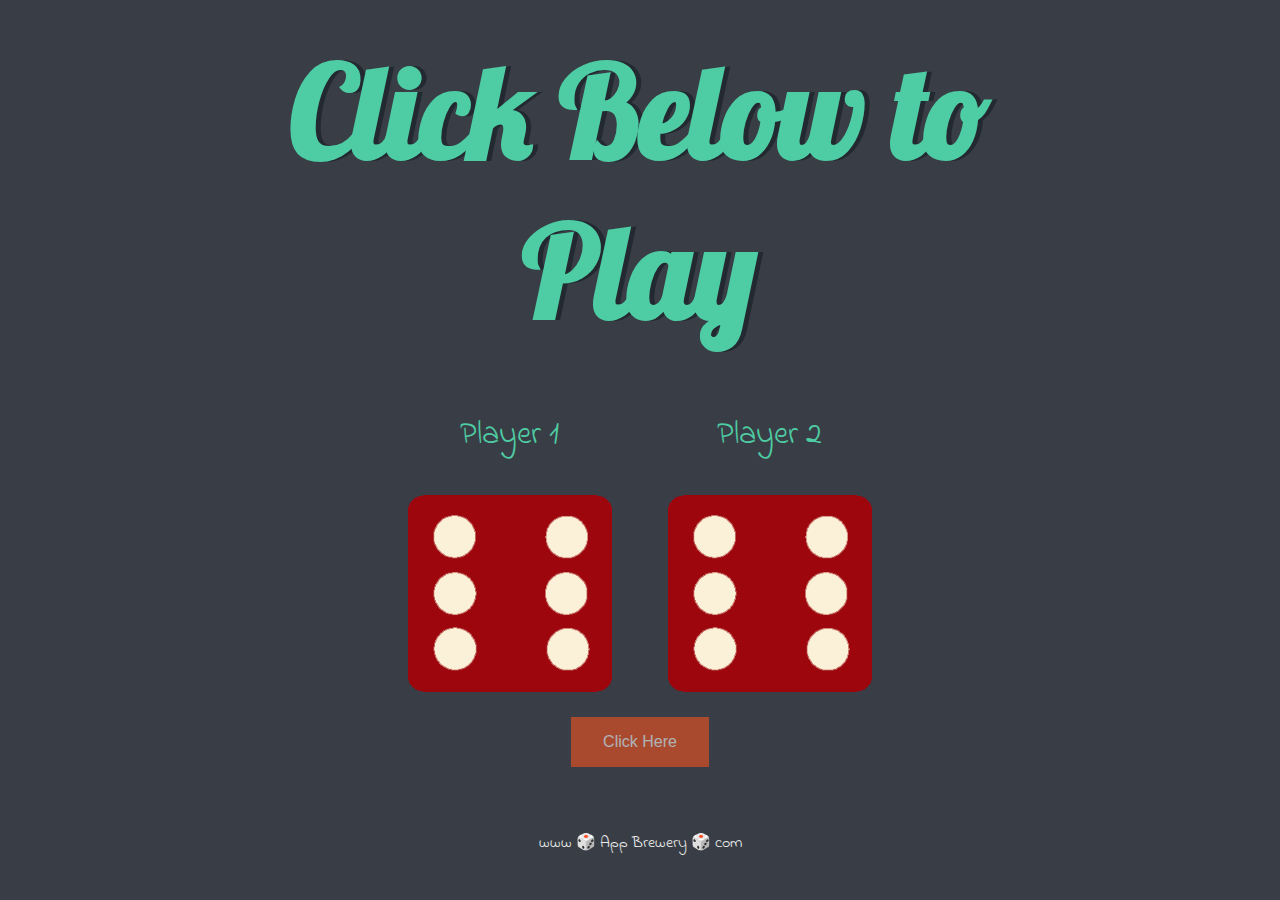
<file: Dicee Challenge/index.html>
<!DOCTYPE html>
<html lang="en" dir="ltr">
  <head>
    <meta charset="utf-8">
    <title>Dicee</title>
    <link rel="stylesheet" href="styles.css">
    <link href="https://fonts.googleapis.com/css?family=Indie+Flower|Lobster" rel="stylesheet">

  </head>
  <body>

    <div class="container">
      <h1 class="header">Click Below to Play</h1>

      <div class="dice">
        <p>Player 1</p>
        <img class="img1" src="images/dice6.png">
      </div>

      <div class="dice">
        <p>Player 2</p>
        <img class="img2" src="images/dice6.png">
      </div>

      <button class="btn" type="button">
        Click Here
      </button>

    </div>
   <script src="dicee.js"></script>
  </body>

  <footer>
    www 🎲 App Brewery 🎲 com
  </footer>
</html>
</file>
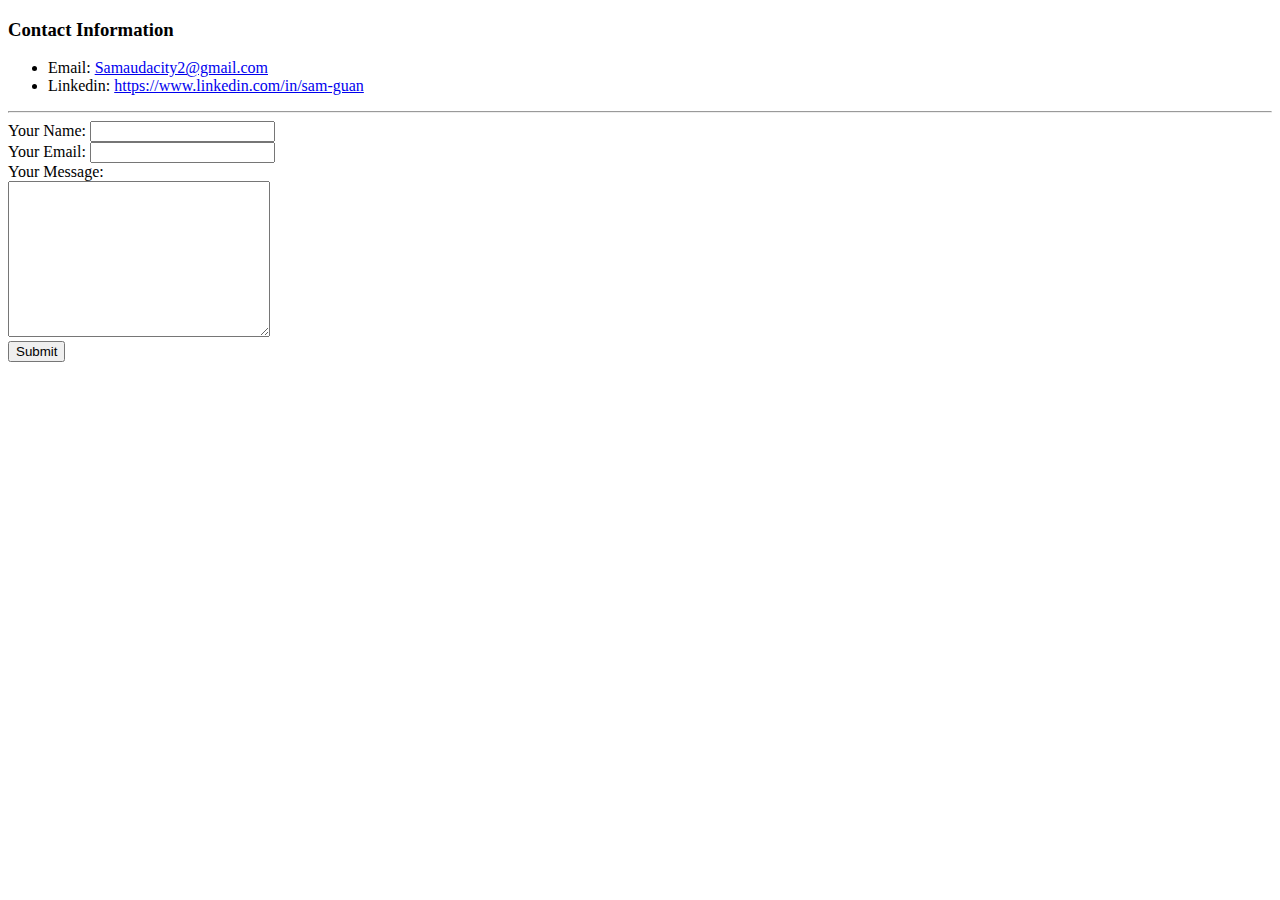
<file: HTML - Personal Site/Contact Information.html>
<!DOCTYPE html>
<html lang="en" dir="ltr">

<head>
  <meta charset="utf-8">
  <title>Contact Information</title>
</head>

<body>
  <h3>Contact Information</h3>
  <ul>
    <li>Email: <a href="mailto:Samaudacity2@gmail.com">Samaudacity2@gmail.com</a></li>
    <li>Linkedin: <a href="https://www.linkedin.com/in/sam-guan/">https://www.linkedin.com/in/sam-guan</a></li>
  </ul>
  <hr>
  <form action="mailto: Samaudacity2@gmail.com" method="post"enctype="text/plain" >
    <label for="Your Name">Your Name: </label>
    <input type="text" name="yourName" value=""><br>
    <label>Your Email: </label>
    <input type="email" name="yourEmail" value=""><br>
    <label>Your Message: </label><br>
    <textarea name="yourMessage" rows="10" cols="30"></textarea><br>
    <input type="submit" name="">
  </form>

</body>

</html>
</file>
<file: Dicee Challenge/styles.css>
.container {
  width: 70%;
  margin: auto;
  text-align: center;
}

.dice {
  text-align: center;
  display: inline-block;

}

body {
  background-color: #393E46;
}

h1 {
  margin: 30px;
  font-family: 'Lobster', cursive;
  text-shadow: 5px 0 #232931;
  font-size: 8rem;
  color: #4ECCA3;
}

p {
  font-size: 2rem;
  color: #4ECCA3;
  font-family: 'Indie Flower', cursive;
}

img {
  width: 80%;
}

footer {
  margin-top: 5%;
  color: #EEEEEE;
  text-align: center;
  font-family: 'Indie Flower', cursive;

}

.btn {
  background-color: #f4511e;
  border: none;
  color: white;
  padding: 16px 32px;
  text-align: center;
  font-size: 16px;
  margin: 2% auto;
  opacity: 0.6;
  transition: 0.3s;
  display: block;
  text-decoration: none;
  cursor: pointer;
}

.btn:hover {
  opacity: 1 
}
</file>
